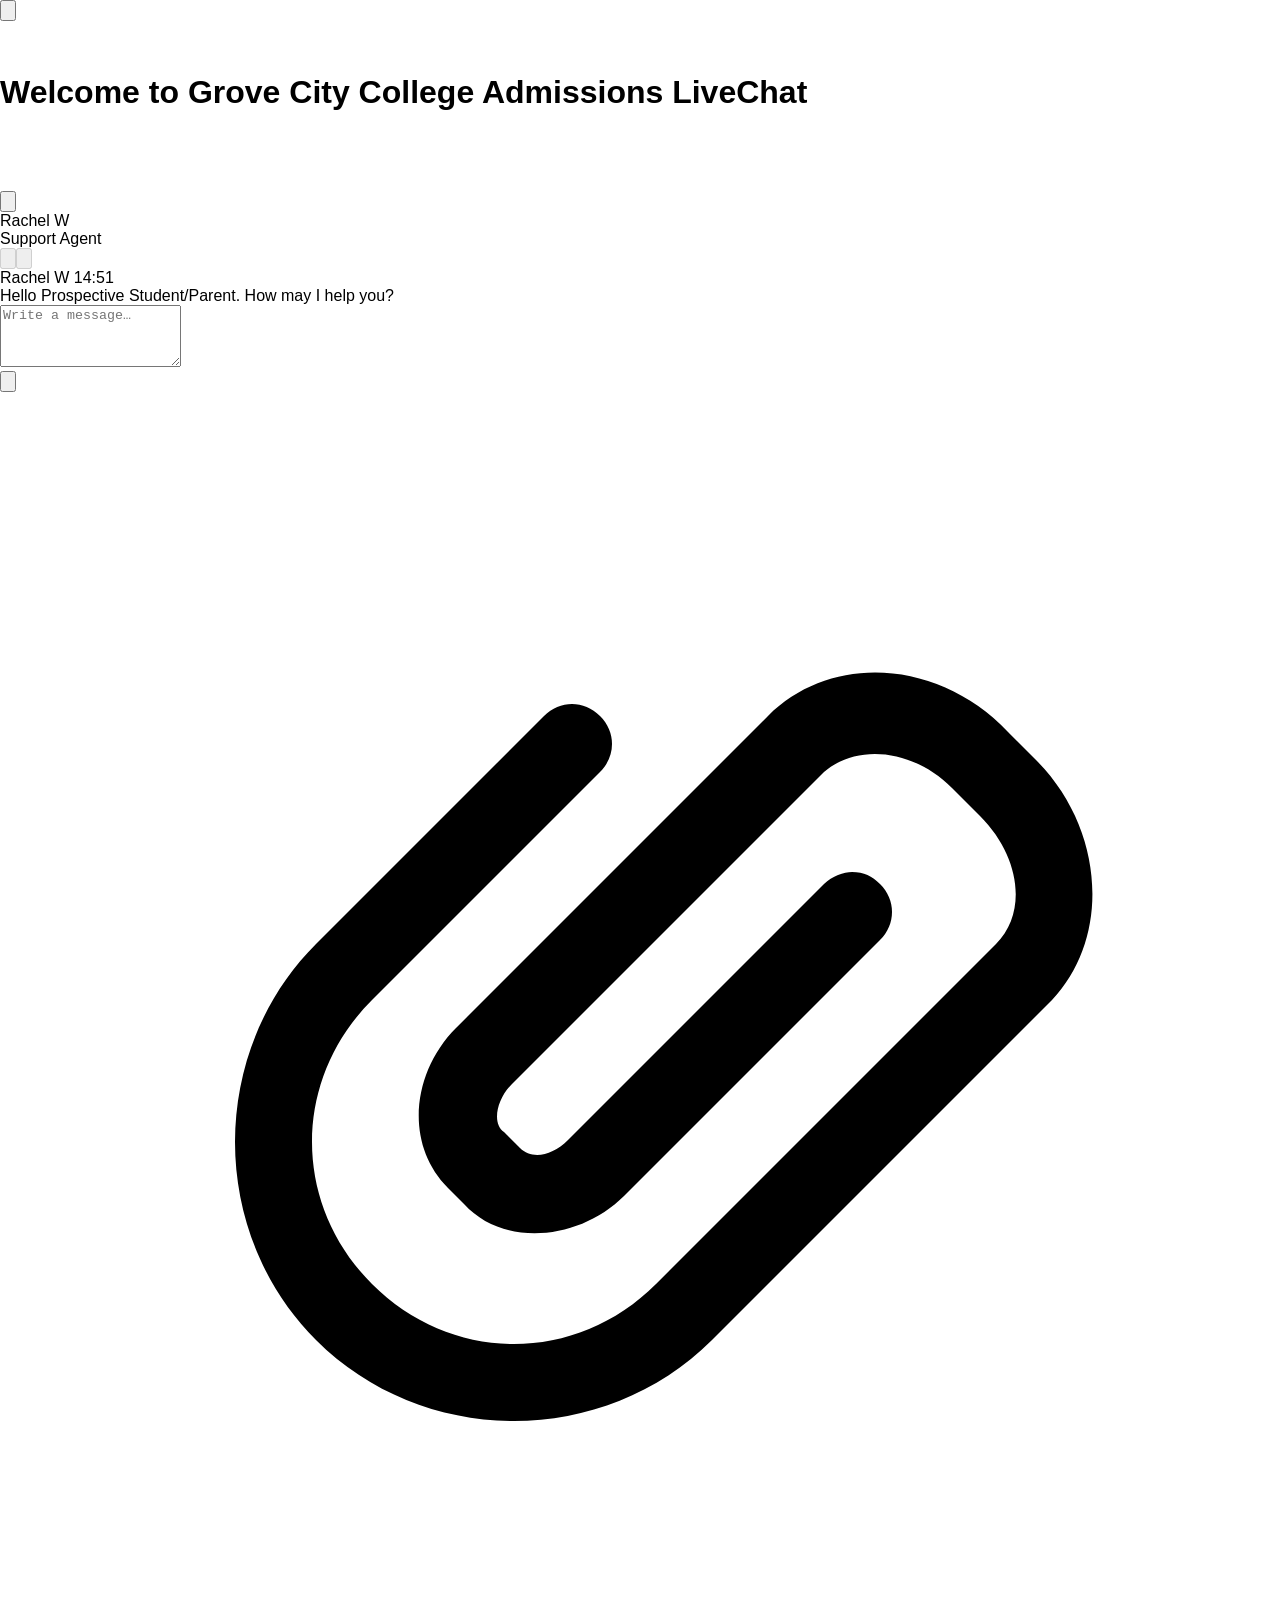
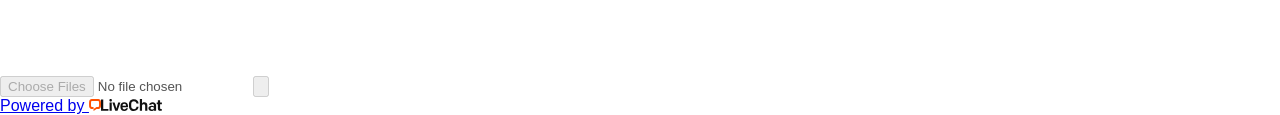
<file: server_folder/gcc_index_files/open_chat.html>
<!DOCTYPE html>
<!-- saved from url=(0127)https://secure.livechatinc.com/customer/action/open_chat?license_id=5054351&group=0&embedded=1&widget_version=3&unique_groups=0 -->
<html lang="en"><head><meta http-equiv="Content-Type" content="text/html; charset=UTF-8"><meta name="viewport" content="width=device-width,initial-scale=1,shrink-to-fit=no"><meta name="theme-color" content="#000000"><meta name="google" value="notranslate"><link rel="canonical" href="https://secure.livechatinc.com/"><link href="./css" rel="stylesheet"><title>Contact us via LiveChat!</title><meta name="description" content="Have any questions? Talk with us directly using LiveChat."><meta property="og:type" content="website"><meta property="og:title" content="Contact us via LiveChat!"><meta property="og:description" content="Have any questions? Talk with us directly using LiveChat."><meta property="og:image" content="https://cdn.livechatinc.com/direct-link/livechat-chat-with-us.png"><meta name="twitter:card" content="summary_large_image"><meta name="twitter:title" value="Contact us via LiveChat!"><meta name="twitter:description" value="Have any questions? Talk with us directly using LiveChat."><meta name="twitter:image" content="https://cdn.livechatinc.com/direct-link/livechat-chat-with-us.png"><style>body{font-family:'Noto Sans',sans-serif;padding:0;margin:0;overflow:hidden;-webkit-text-size-adjust:100%}</style><style data-emotion="lc-global" data-s=""></style><style data-emotion="lc" data-s=""></style><script charset="utf-8" src="./3.b115a506.chunk.js.download"></script><script charset="utf-8" src="./main-view.d581e31a.chunk.js.download"></script></head><body data-new-gr-c-s-check-loaded="14.1056.0" data-gr-ext-installed=""><noscript>You need to enable JavaScript to run this app.</noscript><div id="root" style="width:100%;height:100%"><div id="widget-global-gllqt1fpk7b"><div dir="ltr" class="lc-1dvk0j5 edvz03i1 lc-12vmhyu-appear-done lc-12vmhyu-enter-done"><div role="main" class="lc-1of2whr edvz03i0"><div id="overlay_portal_container" class="lc-l7pcb5"><div class="lc-e6vouw e8t2lg23"></div></div><div id="tooltip_portal_container" class="lc-2gmwhl"></div><span hidden=""></span><div class="lc-19ybbfc e1ohfhv1"><button aria-label="Open menu" aria-haspopup="true" class="e1mwfyk10 lc-12508ij e1m5b1js0" type="button"><svg color="#111111" viewBox="0 0 32 32" aria-hidden="true" class="lc-1mpchac"><path d="M8,18c-1.1,0-2-0.9-2-2s0.9-2,2-2s2,0.9,2,2S9.1,18,8,18z M16,18c-1.1,0-2-0.9-2-2s0.9-2,2-2
s2,0.9,2,2S17.1,18,16,18z M24,18c-1.1,0-2-0.9-2-2s0.9-2,2-2s2,0.9,2,2S25.1,18,24,18z"></path></svg></button><div class="lc-nkp6r5 e1ohfhv0"><div class="lc-71fb3p e7bf83j0" style="transform: translateY(32px);"><h1 aria-expanded="true" class="lc-18e18da e7bf83j3" style="margin-bottom: 30px; opacity: 1;">Welcome to Grove City College Admissions LiveChat</h1><button disabled="" aria-expanded="true" aria-controls="top-bar" aria-label="Rachel W" class="lc-q7f345 e7bf83j2" style="opacity: 0;"><div class="lc-knddyq ekqutxs1"><div class="lc-17gr29j e11ezd0e0"><div class="lc-1wtwico"><svg viewBox="0 0 58 58" class="lc-ke59d8 e5ibypu0"><rect width="58" height="58" style="fill-rule: evenodd; clip-rule: evenodd; fill: rgb(242, 242, 242);"></rect><path d="M40,38c7.3,3.8,11,8.4,11,13.9v6c0,0.2-0.1,0.3-0.2,0.4C47.9,62,6.1,62,6.1,58l0-0.1l0-0.1 v-6c0-5.5,3.7-10.1,11-13.9c1.2-0.7,2-0.2,2-0.2c2.5,2.3,5.8,3.7,9.5,3.7l-0.1,0l0.3,0c3.5-0.1,6.7-1.5,9.1-3.7 C38,37.8,38.8,37.3,40,38z M28.5,17C34.3,17,39,21.7,39,27.5S34.3,38,28.5,38S18,33.3,18,27.5S22.7,17,28.5,17z" style="fill-rule: evenodd; clip-rule: evenodd; fill: rgb(66, 77, 87);"></path></svg></div></div><div class="lc-f9xujp ekqutxs0"></div></div><span class="lc-1d96f5u e7bf83j1">Rachel W</span></button></div></div><button aria-label="Minimize window" class="e1mwfyk10 lc-rbznf6 e1m5b1js0" type="button"><svg color="inherit" viewBox="0 0 32 32" aria-hidden="true" class="lc-1mpchac"><path d="M11,22c-0.6,0-1-0.4-1-1s0.4-1,1-1h15c0.6,0,1,0.4,1,1s-0.4,1-1,1H11z"></path></svg></button></div><div class="lc-7lfw89 ek650k30"><div><div id="top-bar" class="lc-5nthww eraual3" style="bottom: 0px; height: auto;"><div class="lc-1kaysf9-appear-done lc-1kaysf9-enter-done"><div class="lc-1yup1ki evqzb400"></div><div class="eraual4 lc-qv2w9n e1j58gbc0"><div class="lc-g523b1 e108e6fy0" style="opacity: 1;"><div class="lc-1xwzulx e10kp68a1"><div class="lc-33of5u e108e6fy0"><div class="lc-1eapqpb ek650k30"><div class="lc-9v8qbz e9xf8br0">Rachel W</div><div class="lc-1c9udu6 e1fut3qs0">Support Agent</div></div><div class="lc-1s1vee8 ek650k30"><div class="lc-1g9ek8d e108e6fy0"><button aria-label="Rate as good and open comment modal" class="e1mwfyk10 lc-1vijt8r e1m5b1js0" type="button" disabled="" tabindex="0"><svg color="inherit" viewBox="0 0 32 32" aria-hidden="true" class="lc-1alq7cm"><path d="M11,14h1.47c.35-.5.9-1.35,1.64-2.53a3.68,3.68,0,0,0,.23-.44,6.34,6.34,0,0,0,.52-2.42C15.05,6.82,15.51,6,17,6c1.66,0,2.65,1.06,2.92,2.86V14h3c3,0,3.76,2.26,2.51,6.65S23.35,26,19.93,26H14a1,1,0,0,1-.71-.3L11.55,24H11v0a1,1,0,0,1-1,1H6a1,1,0,0,1-1-1V14a1,1,0,0,1,1-1h4a1,1,0,0,1,1,1Zm0,2v6h1a1,1,0,0,1,.7.3L14.37,24H20c2.37,0,2.44-.15,3.51-3.9.94-3.31.68-4.1-.6-4.1h-4A1,1,0,0,1,18,15V9.08C17.87,8.27,17.54,8,17,8a5.27,5.27,0,0,0-.13.81,8.19,8.19,0,0,1-.69,3.06,5.37,5.37,0,0,1-.36.66,34.81,34.81,0,0,1-2.06,3.11A1,1,0,0,1,13,16ZM7,15v8H9V15Z"></path></svg></button><button aria-label="Rate as bad and open comment modal" class="e1mwfyk10 lc-1vijt8r e1m5b1js0" type="button" disabled="" tabindex="0"><svg color="inherit" viewBox="0 0 32 32" aria-hidden="true" class="lc-1alq7cm"><path d="M20,19H18.56c-.35.5-.91,1.35-1.64,2.53a3.75,3.75,0,0,0-.24.44,6.74,6.74,0,0,0-.52,2.42C16,26.18,15.49,27,14,27c-1.66,0-2.74-1.2-3-3V19H8c-3,0-3.64-2.26-2.4-6.65S7.58,7,11,7h6a1.11,1.11,0,0,1,.75.3L19.48,9H20V9a1,1,0,0,1,1-1h4a1,1,0,0,1,1,1V19a1,1,0,0,1-1,1H21a1,1,0,0,1-1-1Zm0-2V11h-.94a1,1,0,0,1-.71-.3L16.65,9H11c-2.38,0-2.45.15-3.51,3.9C6.58,16.21,6.75,17,8,17h4a1,1,0,0,1,1,1v5.92c.12.81.46,1.07,1,1.08a4.54,4.54,0,0,0,.12-.81,8.39,8.39,0,0,1,.69-3.06q.17-.33.36-.66a34.1,34.1,0,0,1,2.07-3.11,1,1,0,0,1,.76-.36Zm4,1V10H22v8Z"></path></svg></button></div></div></div></div></div></div></div></div><div class="lc-guupx4 eraual0"><div class="eraual1 lc-18nkyfb e1j58gbc0"></div></div></div></div><div class="lc-w9nliq e1onopp20 lc-q6m7l2-appear-done lc-q6m7l2-enter-done"><div class="lc-16mld8i ezpiwsd0"></div><div class="lc-1gdu9s2 e1i3n9g60" role="grid" aria-live="polite" aria-relevant="additions" tabindex="-1"><div class="lc-1hkdo3q eslhdd61"><div class="lc-1evkw8h e1jdwequ0"><div role="row"><div class="lc-1lqdbn e10ccb475"><div role="gridcell" class="lc-1q4r852 e10ccb472" tabindex="0"><div><div class="lc-m4ukj2 e10ccb473"><span class="lc-ym25rk e10ccb474">Rachel W </span><span class="lc-ym25rk e10ccb471">14:51</span></div></div><div class="lc-hih291 emwkn670"><div class="lc-hta8gp eovu8nx0"><span class="Linkify">Hello Prospective Student/Parent. How may I help you?</span></div></div></div></div></div></div></div></div></div><div class="lc-ml0sg3 eyij3xx0"><div class="lc-fy23g7 ex4ls1q0"><textarea aria-label="Write a message…" enterkeyhint="send" class="lc-1h0o6ov e1m92qam0" placeholder="Write a message…" document="[object HTMLDocument]" style="height: 56px !important;"></textarea><div class="lc-1jfytmz ex4ls1q1"><button aria-label="open emoji picker" class="e1pkkif42 lc-1q0pwyy e1m5b1js0" type="button"><svg color="inherit" viewBox="0 0 32 32" class="lc-1mpchac"><path d="M16,6l0.3,0c5.4,0.1,9.7,4.6,9.7,10c0,5.5-4.5,10-10,10S6,21.5,6,16S10.5,6,16,6z M16,8l-0.2,0 C11.4,8.1,8,11.7,8,16s3.4,7.9,7.8,8l0.2,0l0.2,0c4.3-0.1,7.8-3.7,7.8-8C24,11.6,20.4,8,16,8z M13,17.7c0.4,1.3,1.6,2.3,3,2.3 c1.4,0,2.7-0.9,3-2.2c0.1-0.5,0.7-0.8,1.2-0.7s0.8,0.7,0.7,1.2c-0.6,2.2-2.6,3.7-5,3.7c-2.3,0-4.4-1.5-5-3.7 c-0.1-0.5,0.2-1.1,0.7-1.2C12.3,16.9,12.8,17.2,13,17.7z M12.5,12c0.8,0,1.5,0.7,1.5,1.5S13.3,15,12.5,15S11,14.3,11,13.5 S11.7,12,12.5,12z M19.5,12c0.8,0,1.5,0.7,1.5,1.5S20.3,15,19.5,15S18,14.3,18,13.5S18.7,12,19.5,12z"></path></svg></button><label for="fileupload" disabled="" class="lc-w7x9gk e1e9gyrb2"><span role="button" aria-label="Send a file" tabindex="0" class="lc-1yntub5 e1e9gyrb1"><svg color="#B3B3B3" viewBox="0 0 32 32" aria-hidden="true" class="lc-1mpchac"><path d="M22,12.3c0.4,0.4,0.4,1,0,1.4l-6.4,6.4c-1.1,1.1-3,1.3-4,0.2l-0.4-0.4c-1.1-1.1-0.9-2.9,0.2-4l7.8-7.8 c1.6-1.6,4.3-1.4,6,0.4l0.7,0.7c1.7,1.7,1.9,4.4,0.4,6l-8.5,8.5c-2.7,2.7-7.2,2.7-9.9,0s-2.7-7.2,0-9.9l5.7-5.7c0.4-0.4,1-0.4,1.4,0 c0.4,0.4,0.4,1,0,1.4l-5.7,5.7c-2,2-2,5.1,0,7.1s5.1,2,7.1,0l8.5-8.5c0.8-0.8,0.6-2.2-0.4-3.2l-0.7-0.7c-1-1-2.4-1.1-3.2-0.4 l-7.8,7.8c-0.4,0.4-0.5,1-0.2,1.2l0.4,0.4c0.3,0.3,0.8,0.2,1.2-0.2l6.4-6.4c0.2-0.2,0.5-0.3,0.7-0.3C21.6,12,21.8,12.1,22,12.3z"></path></svg></span><input multiple="" type="file" id="fileupload" disabled="" class="lc-1b5z9eh e1e9gyrb0" value=""></label><button aria-label="Send a message" class="lc-ua4aqo e1m5b1js0" disabled=""><svg color="inherit" viewBox="0 0 32 32" aria-hidden="true" class="e5ibypu0 lc-m031z5"><path d="M6.4,5.6l21,9.5c0.5,0.2,0.7,0.8,0.5,1.3c-0.1,0.2-0.3,0.4-0.5,0.5l-21,9.5	c-0.5,0.2-1.1,0-1.3-0.5c-0.1-0.3-0.1-0.6,0-0.8L8.6,18L20.5,16L8.6,14.1L5.1,6.9c-0.2-0.5,0-1.1,0.5-1.3C5.8,5.5,6.1,5.5,6.4,5.6z"></path></svg></button></div></div></div><div class="lc-1tz8gvi e1crrbvm0"></div><div class="lc-zat311 e13tedl73"><a href="https://www.livechat.com/powered-by-livechat/?partner=www.gcc.edu&amp;utm_campaign=www.gcc.edu&amp;utm_source=chat_window&amp;utm_medium=referral" rel="noreferrer" target="_blank" class="lc-1u36eul e13tedl72"><span>Powered by </span><span height="13" class="e13tedl71 lc-6ai8d e1lie4030"><svg fill="none" viewBox="0 0 160 160" height="12" class="lc-jelad7 e1lie4031"><path fill="#FF5100" d="M159.085714,99.46 C157.595031,119.73 140.392547,134 121.242236,134 C116.481988,134 104.725466,134 100.372671,134 L60.621118,160 L60.621118,134 L100.372671,108 L121.291925,108 C127.970186,108 132.899379,103.14 133.31677,97.48 C134.529211,77.5118568 134.429615,57.4849331 133.018634,37.53 C132.52101,32.032427 128.100485,27.7288599 122.623602,27.41 C109.068323,26.47 94.7975155,25.99 80.4968944,25.99 C66.1962733,25.99 51.9254658,26.47 38.3701863,27.41 C32.8726718,27.7327179 28.4448806,32.068916 27.9751553,37.59 C26.5619825,57.5615396 26.4623865,77.6052393 27.6770186,97.59 C28.0944099,103.25 33.0236025,108.11 39.7018634,108.11 L60.5714286,108.11 L60.5714286,134.11 C56.5962733,134.11 43.7962733,134.11 39.7018634,134.11 C20.5614907,134.11 3.35900621,119.83 1.86832298,99.56 C0.556446575,78.260319 0.656045943,56.8963584 2.16645963,35.61 C3.69007832,17.304012 18.2683121,2.85982372 36.4819876,1.61 C50.6832298,0.5 65.5900621,0 80.4968944,0 C95.4037267,0 110.310559,0.5 124.47205,1.52 C142.685725,2.76982372 157.263959,17.214012 158.787578,35.52 C160.29755,56.8030372 160.397149,78.1636423 159.085714,99.46 Z"></path></svg><svg fill="none" viewBox="0 0 406 80" height="12" class="lc-ketqcl e1lie4031"><g id="logotype-copy" fill="#111111" fill-rule="nonzero"><polygon points="0 78.505 49.512 78.505 49.512 66.1148 15.004 66.1148 15.004 2.963 0 2.963"></polygon><path d="M57.072,78.505 L71.647,78.505 L71.647,22.9639 L57.072,22.9639 L57.072,78.505 Z M55.893,8.4379 C55.893,13.2443 59.429,16.8758 64.359,16.8758 C69.289,16.8758 72.825,13.2443 72.825,8.4379 C72.825,3.6315 69.289,0 64.359,0 C59.429,0 55.893,3.6315 55.893,8.4379 Z"></path><polygon points="129.178 22.9639 114.603 22.9639 102.6 63.6582 90.597 22.9639 76.022 22.9639 94.991 78.505 110.209 78.505"></polygon><path d="M155.57,79.786 C167.895,79.786 177.862,72.417 179.791,62.2697 L167.037,62.2697 C165.644,66.1148 161.786,69.3191 155.57,69.3191 C147.104,69.3191 143.782,63.6582 143.782,57.1429 L143.782,55.7543 L180.219,55.7543 L180.219,46.0347 C180.219,32.6836 171.86,21.6822 155.356,21.6822 C138.638,21.6822 129.635,32.3632 129.635,47.4232 L129.635,55.0067 C129.635,70.6008 139.817,79.786 155.57,79.786 Z M143.782,44.9666 C143.782,37.49 146.997,31.9359 155.356,31.9359 C163.179,31.9359 166.823,37.1696 166.823,44.1121 L166.823,45.5007 L143.782,45.5007 L143.782,44.9666 Z"></path><path d="M219.339,80 C238.308,80 249.989,67.1829 250.74,51.9092 L236.808,51.9092 C235.843,60.3471 230.485,67.7169 219.339,67.7169 C206.8,67.7169 201.442,59.1722 201.442,47.2096 L201.442,35.0334 C201.442,23.0708 206.8,14.526 219.339,14.526 C230.485,14.526 235.843,21.8959 236.808,30.3338 L250.74,30.3338 C249.989,15.0601 238.308,2.243 219.339,2.243 C196.726,2.243 186.545,16.6622 186.545,35.781 L186.545,46.4619 C186.545,65.5808 196.726,80 219.339,80 Z"></path><path d="M259.047,78.505 L273.622,78.505 L273.622,45.6075 C273.622,38.1308 277.801,34.2857 284.339,34.2857 C291.412,34.2857 294.52,38.8785 294.52,45.287 L294.52,78.505 L309.095,78.505 L309.095,42.9372 C309.095,29.7997 301.486,21.6822 289.376,21.6822 C282.195,21.6822 276.515,24.7797 273.622,29.5861 L273.622,0 L259.047,0 L259.047,78.505 Z"></path><path d="M337.298,79.786 C343.728,79.786 350.801,77.116 353.373,73.378 L353.373,78.505 L367.412,78.505 L367.412,43.0441 C367.412,30.1202 357.874,21.6822 343.942,21.6822 C331.939,21.6822 323.258,27.4499 320.043,38.2376 L333.547,38.2376 C335.047,35.247 338.155,33.004 343.192,33.004 C349.193,33.004 352.837,36.8491 352.837,41.976 L352.837,49.5594 C350.265,47.4232 345.335,44.8598 338.691,44.8598 C325.295,44.8598 316.185,50.4139 316.185,62.4833 C316.185,73.271 324.759,79.786 337.298,79.786 Z M341.048,70.1736 C334.94,70.1736 330.332,67.1829 330.332,62.0561 C330.332,56.9292 334.618,54.1522 341.477,54.1522 C348.014,54.1522 352.837,57.036 352.837,61.9493 C352.837,66.6489 347.479,70.1736 341.048,70.1736 Z"></path><path d="M395.03,78.505 L405.104,78.505 L405.104,66.7557 L399.209,66.7557 C395.351,66.7557 393.958,65.2603 393.958,61.6288 L393.958,34.7129 L405.854,34.7129 L405.854,22.9639 L393.958,22.9639 L393.958,7.7971 L379.276,7.7971 L379.276,22.9639 L371.345,22.9639 L371.345,34.7129 L379.276,34.7129 L379.276,62.6969 C379.276,72.523 384.313,78.505 395.03,78.505 Z"></path></g></svg></span></a></div><span hidden=""></span></div></div></div><div><div role="log" aria-live="assertive" style="border: 0px; clip: rect(0px, 0px, 0px, 0px); height: 1px; margin: -1px; overflow: hidden; white-space: nowrap; padding: 0px; width: 1px; position: absolute;"></div><div role="log" aria-live="assertive" style="border: 0px; clip: rect(0px, 0px, 0px, 0px); height: 1px; margin: -1px; overflow: hidden; white-space: nowrap; padding: 0px; width: 1px; position: absolute;"></div><div role="log" aria-live="polite" style="border: 0px; clip: rect(0px, 0px, 0px, 0px); height: 1px; margin: -1px; overflow: hidden; white-space: nowrap; padding: 0px; width: 1px; position: absolute;"></div><div role="log" aria-live="polite" style="border: 0px; clip: rect(0px, 0px, 0px, 0px); height: 1px; margin: -1px; overflow: hidden; white-space: nowrap; padding: 0px; width: 1px; position: absolute;"></div></div></div><div style="visibility:hidden;position:fixed;z-index:-1;pointer-events:none" aria-hidden="true">gimme <span style="font-weight:700">fonts</span></div><script>window.performance&&"function"==typeof window.performance.mark&&window.performance.mark("lc_html_loaded")</script><script>!function(e){function t(t){for(var n,a,u=t[0],c=t[1],l=t[2],s=0,p=[];s<u.length;s++)a=u[s],Object.prototype.hasOwnProperty.call(o,a)&&o[a]&&p.push(o[a][0]),o[a]=0;for(n in c)Object.prototype.hasOwnProperty.call(c,n)&&(e[n]=c[n]);for(f&&f(t);p.length;)p.shift()();return i.push.apply(i,l||[]),r()}function r(){for(var e,t=0;t<i.length;t++){for(var r=i[t],n=!0,u=1;u<r.length;u++){var c=r[u];0!==o[c]&&(n=!1)}n&&(i.splice(t--,1),e=a(a.s=r[0]))}return e}var n={},o={12:0},i=[];function a(t){if(n[t])return n[t].exports;var r=n[t]={i:t,l:!1,exports:{}};return e[t].call(r.exports,r,r.exports,a),r.l=!0,r.exports}a.e=function(e){var t=[],r=o[e];if(0!==r)if(r)t.push(r[2]);else{var n=new Promise((function(t,n){r=o[e]=[t,n]}));t.push(r[2]=n);var i,u=document.createElement("script");u.charset="utf-8",u.timeout=120,a.nc&&u.setAttribute("nonce",a.nc),u.src=function(e){return a.p+"static/js/"+({1:"main-view",8:"greeting"}[e]||e)+"."+{1:"d581e31a",3:"b115a506",4:"65610df7",5:"922f61f4",8:"a76368ae"}[e]+".chunk.js"}(e);var c=new Error;i=function(t){u.onerror=u.onload=null,clearTimeout(l);var r=o[e];if(0!==r){if(r){var n=t&&("load"===t.type?"missing":t.type),i=t&&t.target&&t.target.src;c.message="Loading chunk "+e+" failed.\n("+n+": "+i+")",c.name="ChunkLoadError",c.type=n,c.request=i,r[1](c)}o[e]=void 0}};var l=setTimeout((function(){i({type:"timeout",target:u})}),12e4);u.onerror=u.onload=i,document.head.appendChild(u)}return Promise.all(t)},a.m=e,a.c=n,a.d=function(e,t,r){a.o(e,t)||Object.defineProperty(e,t,{enumerable:!0,get:r})},a.r=function(e){"undefined"!=typeof Symbol&&Symbol.toStringTag&&Object.defineProperty(e,Symbol.toStringTag,{value:"Module"}),Object.defineProperty(e,"__esModule",{value:!0})},a.t=function(e,t){if(1&t&&(e=a(e)),8&t)return e;if(4&t&&"object"==typeof e&&e&&e.__esModule)return e;var r=Object.create(null);if(a.r(r),Object.defineProperty(r,"default",{enumerable:!0,value:e}),2&t&&"string"!=typeof e)for(var n in e)a.d(r,n,function(t){return e[t]}.bind(null,n));return r},a.n=function(e){var t=e&&e.__esModule?function(){return e.default}:function(){return e};return a.d(t,"a",t),t},a.o=function(e,t){return Object.prototype.hasOwnProperty.call(e,t)},a.p="https://cdn.livechatinc.com/widget/",a.oe=function(e){throw console.error(e),e};var u=this["webpackJsonp@livechat/chat-widget"]=this["webpackJsonp@livechat/chat-widget"]||[],c=u.push.bind(u);u.push=t,u=u.slice();for(var l=0;l<u.length;l++)t(u[l]);var f=c;r()}([])</script><script src="./0.36c42c4b.chunk.js.download"></script><script src="./2.3480718e.chunk.js.download"></script><script src="./iframe.b90d0afd.chunk.js.download"></script><textarea tab-index="-1" aria-hidden="true" style="min-height: 0px !important; max-height: none !important; height: 0px !important; visibility: hidden !important; overflow: hidden !important; position: absolute !important; z-index: -1000 !important; top: 0px !important; right: 0px !important; border-width: 0px; box-sizing: border-box; font-family: &quot;Noto Sans&quot;, sans-serif; font-size: 14px; font-style: normal; font-weight: 400; letter-spacing: normal; line-height: 21px; padding: 17.5px 108.5px 17.5px 14px; tab-size: 8; text-indent: 0px; text-rendering: auto; text-transform: none; width: 320px;"></textarea></body><grammarly-desktop-integration data-grammarly-shadow-root="true"></grammarly-desktop-integration></html>
</file>
